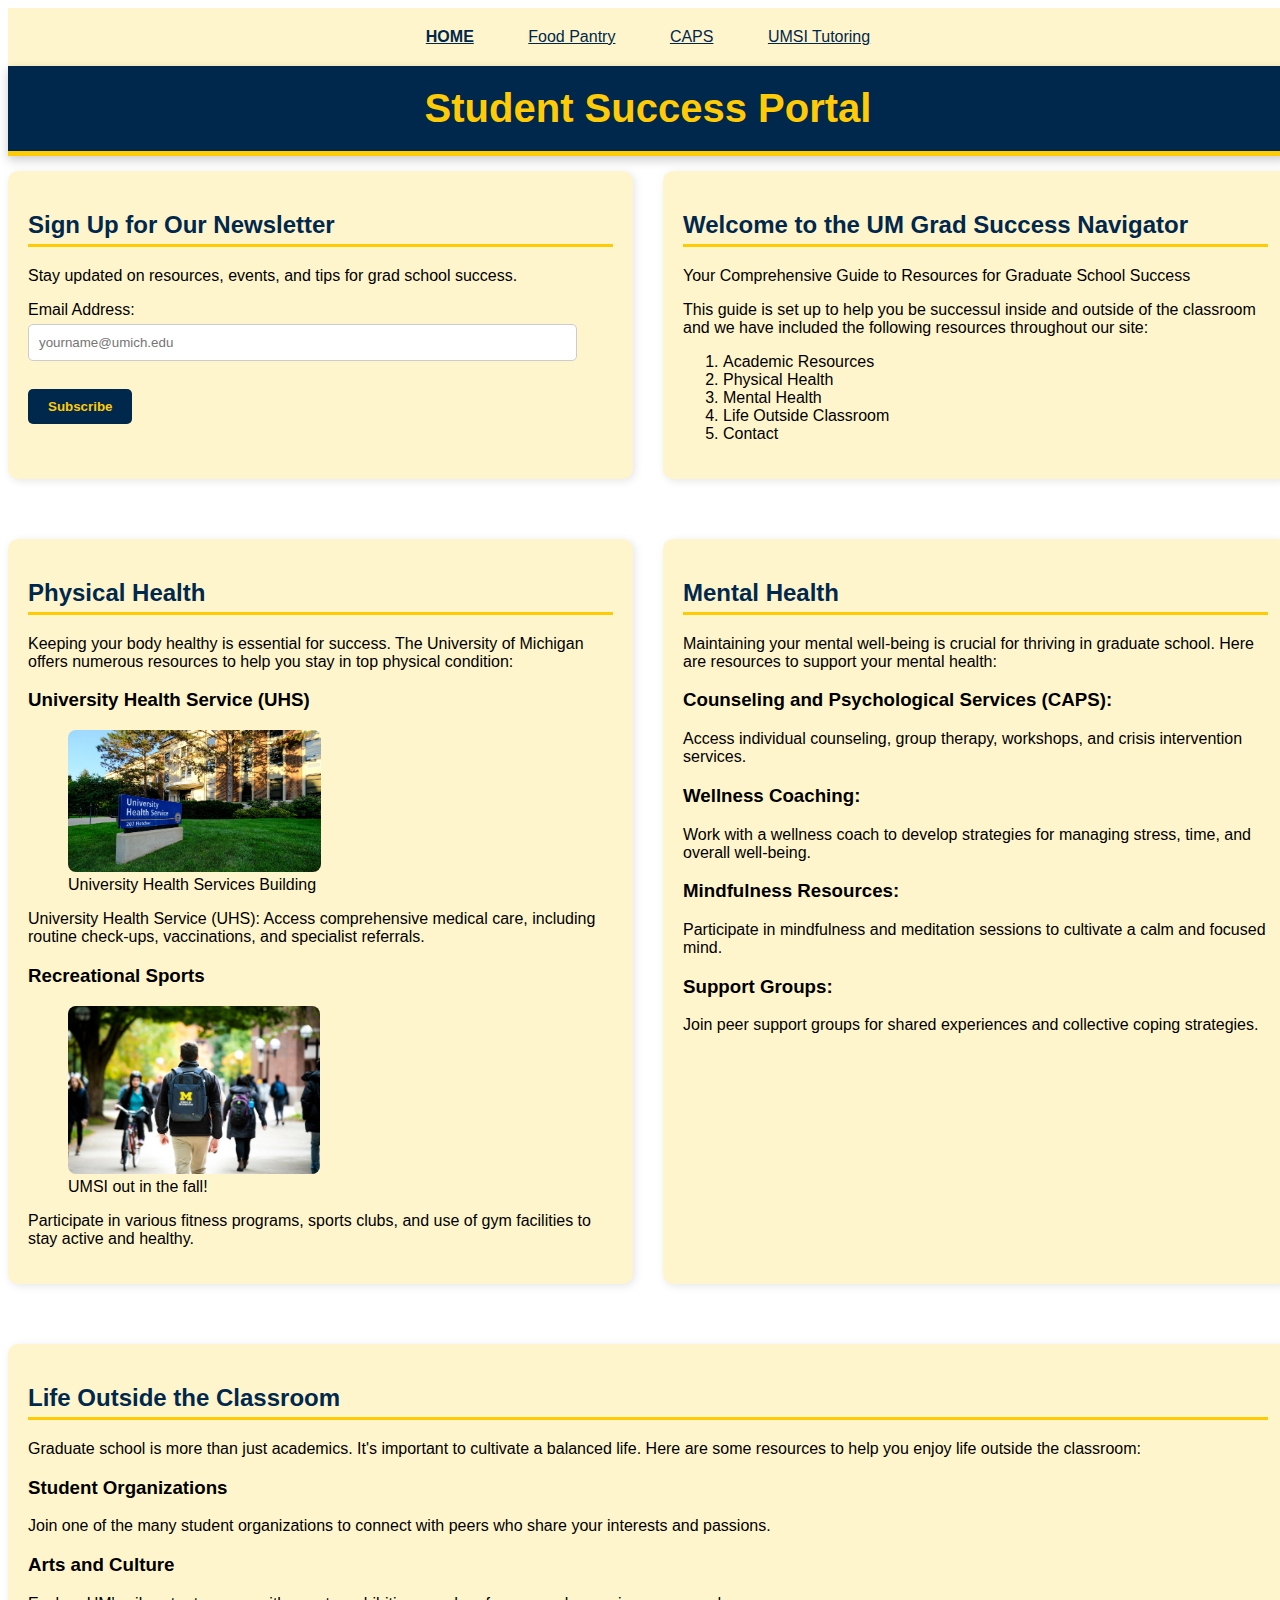
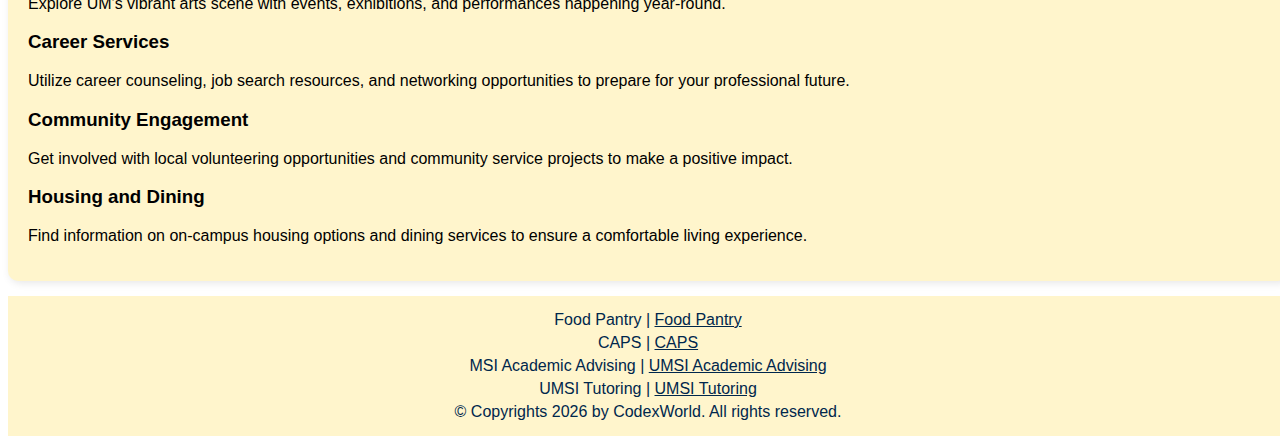
<file: index.html>
<!DOCTYPE html>
<html lang="en">
<head>
    <meta charset="UTF-8">
    <meta name="viewport" content="width=device-width, initial-scale=1.0">
    <link rel="stylesheet" type="text/css" href="css/style.css" />
    <title>Student Success Portal</title>
</head>
<body>

    <header class="index">
        <div class="skip"><a href="#main">Skip to Main Content</a></div>
        <nav>
            <ul>
                <li><a href = "index.html">Home</a></li>
                <li><a href = "food_pantry.html">Food Pantry</a></li>
                <li> <a href = "caps.html">CAPS</a></li>
                <li><a href = "umsi_tutoring.html">UMSI Tutoring</a></li>
            </ul>
        </nav>
        <h1>Student Success Portal</h1>

    </header>
    <main id="main">
        <div class="home">
        <section>
            <h2>Sign Up for Our Newsletter</h2>
            <p>Stay updated on resources, events, and tips for grad school success.</p>
            <form id="newsletter-form">
                <label for="email">Email Address:</label><br>
                <input type="email" id="email" name="email" required placeholder="yourname@umich.edu"><br><br>
                <button type="submit">Subscribe</button>
                <p id="form-message" style="margin-top: 10px;"></p>
            </form>
        </section>
        <section>
            <h2>Welcome to the UM Grad Success Navigator</h2>
            <p> Your Comprehensive Guide to Resources for Graduate School Success</p>
            <p>This guide is set up to help you be successul inside and outside of the classroom and we have included the following resources throughout our site:</p>
            <ol>
                <li>Academic Resources</li>
                <li>Physical Health</li>
                <li>Mental Health</li>
                <li>Life Outside Classroom</li>
                <li>Contact</li>
            </ol>
        </section>
        <section>
            <h2>Physical Health</h2>
            <p>Keeping your body healthy is essential for success. The University of Michigan offers numerous resources to help you stay in top physical condition:</p>
            <article>
                <h3>University Health Service (UHS)</h3>
                <figure>
                    <img src="images/UHS.jpg" alt="University Health Services building">
                    <figcaption>University Health Services Building</figcaption>
                </figure>
                <p>University Health Service (UHS): Access comprehensive medical care, including routine check-ups, vaccinations, and specialist referrals.</p>
            </article>
            <article>
                <h3>Recreational Sports</h3>
                <figure>
                    <img src="images/UMSI_CampusFall_UMSIBackpack_02.jpg" alt="A student wears a UMSI backpack in fall on the drag.">
                    <figcaption>UMSI out in the fall!</figcaption>
                </figure>
                <p>Participate in various fitness programs, sports clubs, and use of gym facilities to stay active and healthy.</p>
            </article>
        </section>
        
        <section>
            <h2>Mental Health</h2>
            <p>Maintaining your mental well-being is crucial for thriving in graduate school. Here are resources to support your mental health:</p>
            <article>
                <h3>Counseling and Psychological Services (CAPS):</h3>
                <p> Access individual counseling, group therapy, workshops, and crisis intervention services.</p>
            </article>
            <article>
                <h3>Wellness Coaching:</h3>

                <p>Work with a wellness coach to develop strategies for managing stress, time, and overall well-being.</p>
            </article>
            <article>
                <h3>Mindfulness Resources:</h3>

                <p> Participate in mindfulness and meditation sessions to cultivate a calm and focused mind.</p>
            </article>
            <article>
                <h3>Support Groups:</h3>

                <p> Join peer support groups for shared experiences and collective coping strategies.</p>
            </article>
        </section>
    

    <section>
        <h2>Life Outside the Classroom</h2>
        <p>Graduate school is more than just academics. It's important to cultivate a balanced life. Here are some resources to help you enjoy life outside the classroom:</p>
        <article>
            <h3>Student Organizations</h3>
            <p>Join one of the many student organizations to connect with peers who share your interests and passions.</p>
        </article>
        <article>
            <h3>Arts and Culture</h3>
            <p>Explore UM's vibrant arts scene with events, exhibitions, and performances happening year-round.</p>
        </article>
        <article>
            <h3>Career Services</h3>
            <p>Utilize career counseling, job search resources, and networking opportunities to prepare for your professional future.</p>
        </article>
        <article>
            <h3>Community Engagement</h3>
            <p>Get involved with local volunteering opportunities and community service projects to make a positive impact.</p>
        </article>
        <article>
            <h3>Housing and Dining</h3>
            <p>Find information on on-campus housing options and dining services to ensure a comfortable living experience.</p>
        </article>
    </section>
</div>
        <!-- Content taken & modified from UMGPT with the prompt, "write me a webpage of intro content to help University of Michigan Master's students navigate different resources for being successful in grad school - this will include academic resources, physical health resources, mental health resources, support for life outside the classroom"
        UMGPT. (2024). UMGPT (August 29th version) [Large language model]. -->
    </main>
    <footer>
        <p>Food Pantry | <a href="https://mbc.studentlife.umich.edu/">Food Pantry</a></p>
        <p>CAPS | <a href="https://caps.umich.edu/">CAPS </a></p>
        <p>MSI Academic Advising | <a href="https://sites.google.com/umich.edu/msiacademicadvising/student-support-resources">UMSI Academic Advising </a></p>
        <p>UMSI Tutoring | <a href="https://sites.google.com/umich.edu/umsitutoring/home">UMSI Tutoring </a></p>
        <p>© Copyrights <span id="year"></span> by CodexWorld. All rights reserved.</p>
        </footer>
<script src="js/js.js"></script>
</body>

</html>
</file>
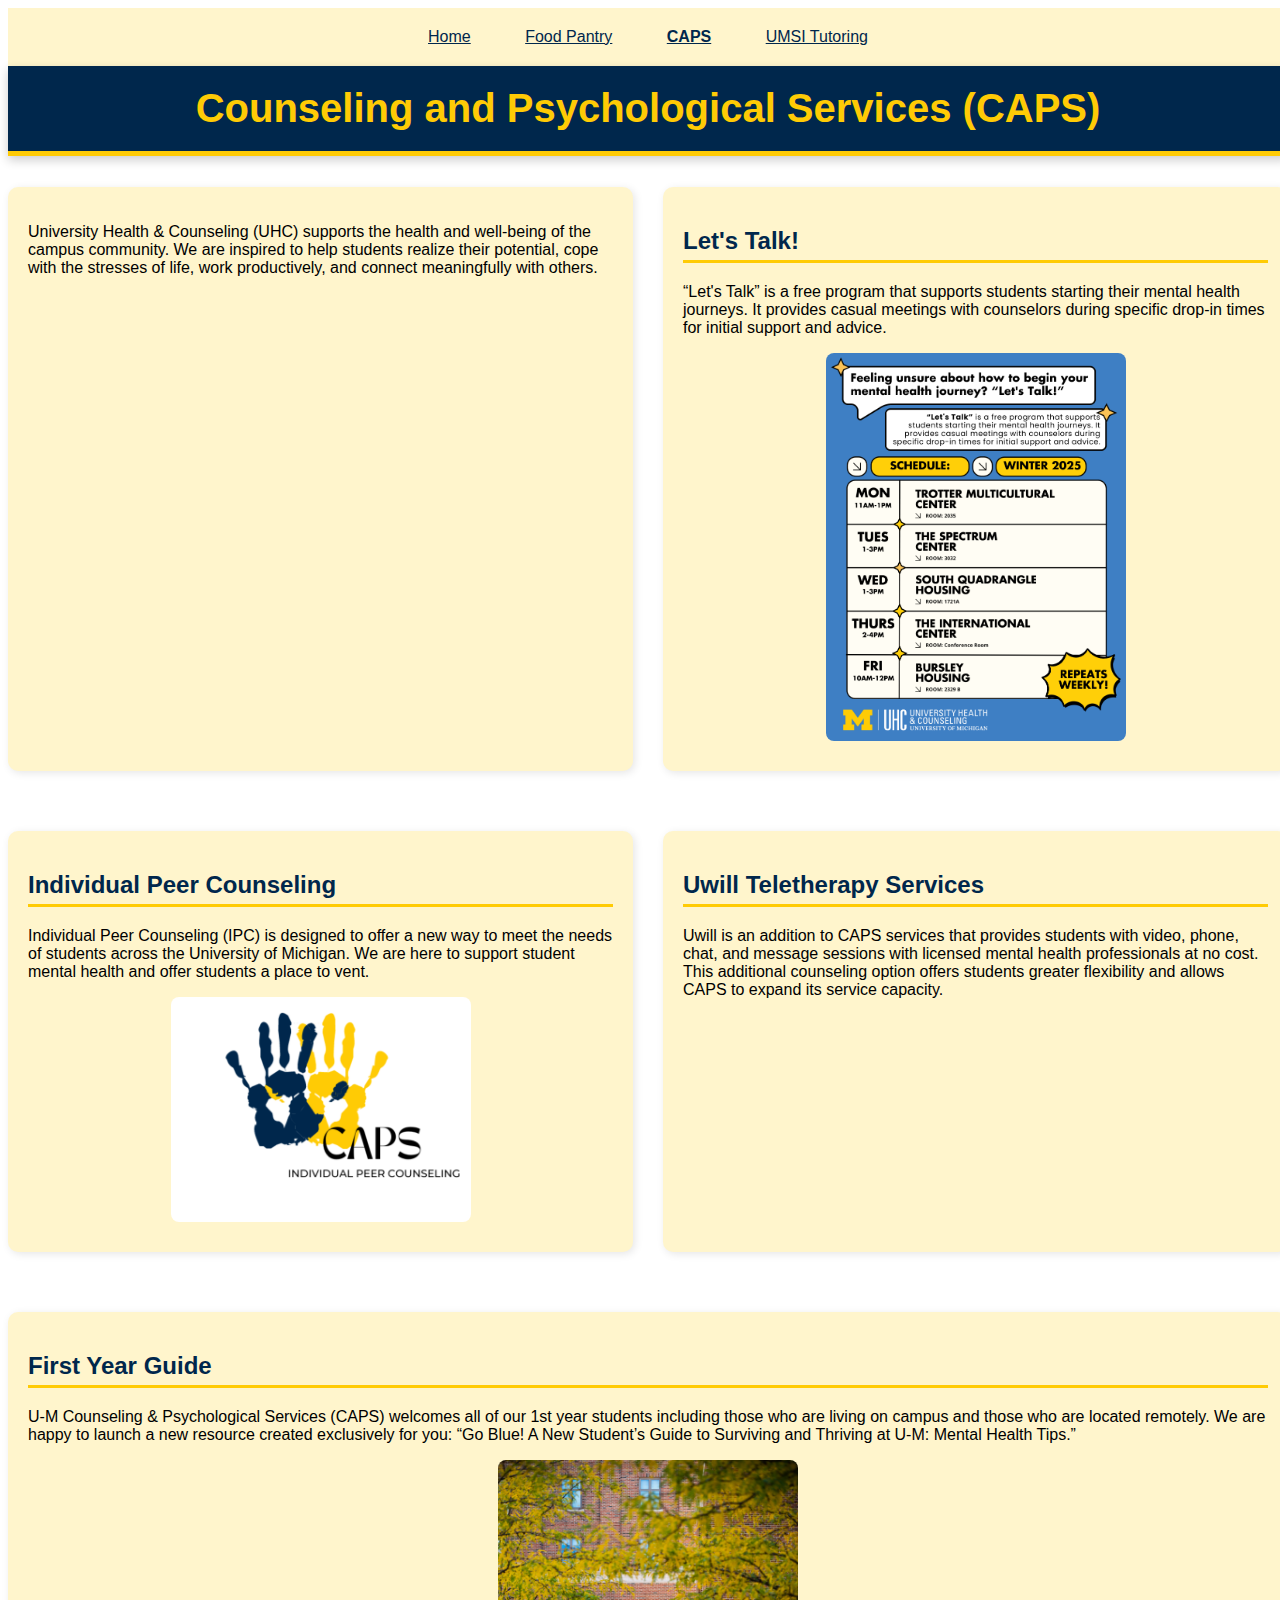
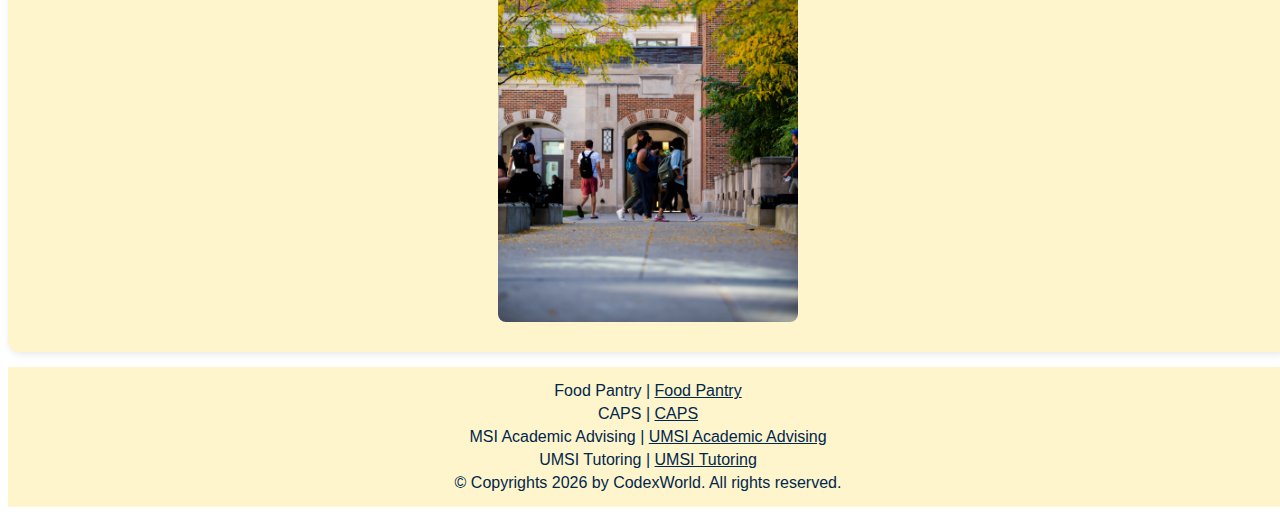
<file: caps.html>
<!DOCTYPE html>
<html lang="en">
<head>
    <meta charset="UTF-8">
    <meta name="viewport" content="width=device-width, initial-scale=1.0">
    <link rel="stylesheet" type="text/css" href="css/style.css" />
    <title>CAPS</title>
</head>
<body class="caps">

    <header>
            <div class="skip"><a href="#main">Skip to Main Content</a></div>
        <nav>
            <ul>
                <li><a href = "index.html">Home</a></li>
                <li><a href = "food_pantry.html">Food Pantry</a></li>
                <li> <a href = "caps.html">CAPS</a></li>
                <li><a href = "umsi_tutoring.html">UMSI Tutoring</a></li>
            </ul>
        </nav>
        <h1>Counseling and Psychological Services (CAPS)</h1>

    </header>
    <main id="main">
        <div>
            <p></p>
        </div>

<div class="caps-grid">
    <section class="caps-intro full-width">
        <p>University Health & Counseling (UHC) supports the health and well-being of the campus community. We are inspired to help students realize their potential, cope with the stresses of life, work productively, and connect meaningfully with others.</p>

    </section>
    <section>
        <h2>Let's Talk!</h2>
        <p>“Let's Talk” is a free program that supports students starting their mental health journeys. It provides casual meetings with counselors during specific drop-in times for initial support and advice.</p>
        <article>
            <img src="images/Let's_Talk_Schedule.png" alt="Schedule for Let's Talk program" />
        </article>
    </section>
    <section>
        <h2>Individual Peer Counseling</h2>
        <p>Individual Peer Counseling (IPC) is designed to offer a new way to meet the needs of students across the University of Michigan. We are here to support student mental health and offer students a place to vent.</p>
        <article>
            <img src="images/Individual_Peer_Counseling.png" alt="Individual Peer Counseling logo" />
        </article>
    </section>
    <section>
        <h2>Uwill Teletherapy Services</h2>
        <p>Uwill is an addition to CAPS services that provides students with video, phone, chat, and message sessions with licensed mental health professionals at no cost. This additional counseling option offers students greater flexibility and allows CAPS to expand its service capacity.</p>
    </section>
    <section>
        <h2>First Year Guide</h2>
        <p>U-M Counseling & Psychological Services (CAPS) welcomes all of our 1st year students including those who are living on campus and those who are located remotely. We are happy to launch a new resource created exclusively for you: “Go Blue! A New Student’s Guide to Surviving and Thriving at U-M: Mental Health Tips.”</p>
        <article>
            <img src="images/First_year_guide_tik_tok.png" alt="First Year Guide TikTok graphic" />
        </article>
    </section>

</div>
    
        <div></div>
        <div></div>
        <div></div>
        <div></div>
    </main>
    <footer>
        <p>Food Pantry | <a href="https://mbc.studentlife.umich.edu/">Food Pantry</a></p>
        <p>CAPS | <a href="https://caps.umich.edu/">CAPS </a></p>
        <p>MSI Academic Advising | <a href="https://sites.google.com/umich.edu/msiacademicadvising/student-support-resources">UMSI Academic Advising </a></p>
        <p>UMSI Tutoring | <a href="https://sites.google.com/umich.edu/umsitutoring/home">UMSI Tutoring </a></p>
        <p>© Copyrights <span id="year"></span> by CodexWorld. All rights reserved.</p>
        <!--Images and content from https://caps.umich.edu/-->
    </footer>
<script src="js/js.js"></script>
</body>

</html>
</file>
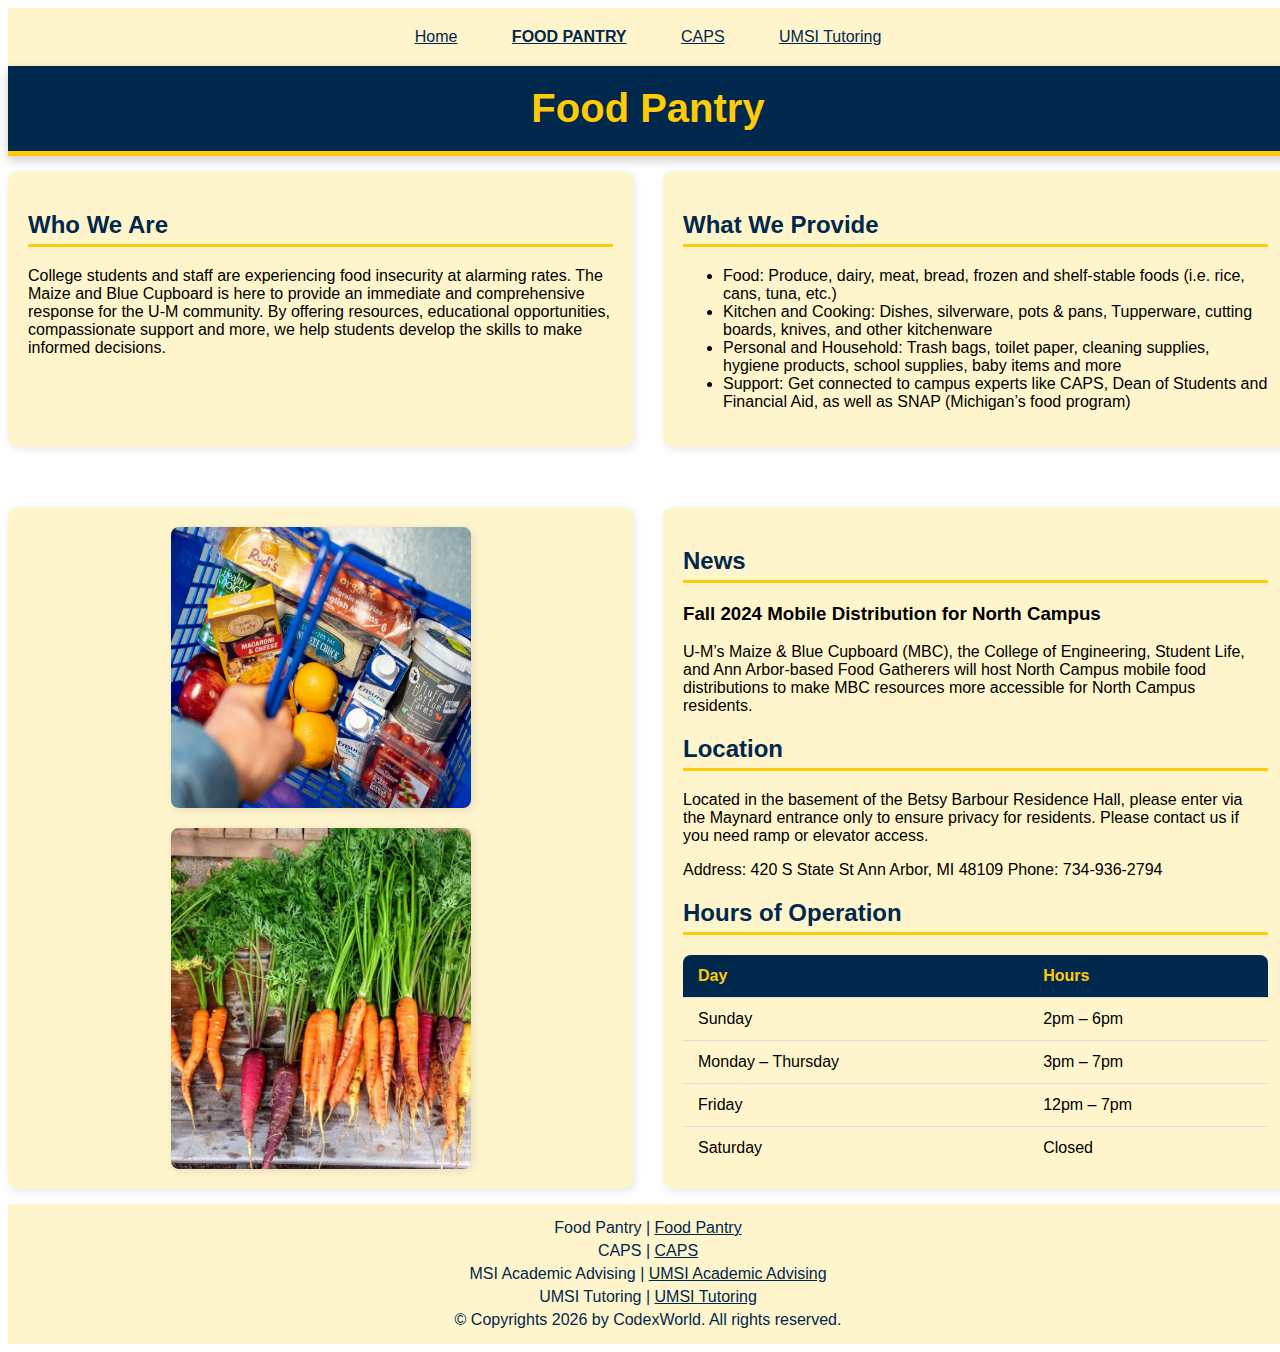
<file: food_pantry.html>
<!DOCTYPE html>
<html lang="en">
<head>
    <meta charset="UTF-8">
    <meta name="viewport" content="width=device-width, initial-scale=1.0">
    <link rel="stylesheet" type="text/css" href="css/style.css" />
    <title>Food Pantry</title>
</head>
<body class="food">

    <header>
        <div class="skip"><a href="#main">Skip to Main Content</a></div>
        <nav>
            <ul>
                <li><a href = "index.html">Home</a></li>
                <li><a href = "food_pantry.html">Food Pantry</a></li>
                <li> <a href = "caps.html">CAPS</a></li>
                <li><a href = "umsi_tutoring.html">UMSI Tutoring</a></li>
            </ul>
        </nav>
        <h1>Food Pantry</h1>

    </header>
    <main id="main">
        <div class="food-grid">
        <div>
            <h2>Who We Are</h2>
            <p>College students and staff are experiencing food insecurity at alarming rates. The Maize and Blue Cupboard is here to provide an immediate and comprehensive response for the U-M community. By offering resources, educational opportunities, compassionate support and more, we help students develop the skills to make informed decisions.</p>
        </div>
        <div>
            <h2>What We Provide</h2>
            <ul>
                <li>Food: Produce, dairy, meat, bread, frozen and shelf-stable foods (i.e. rice, cans, tuna, etc.)</li>
                <li>Kitchen and Cooking: Dishes, silverware, pots & pans, Tupperware, cutting boards, knives, and other kitchenware</li>
                <li>Personal and Household: Trash bags, toilet paper, cleaning supplies, hygiene products, school supplies, baby items and more</li>
                <li>Support: Get connected to campus experts like CAPS, Dean of Students and Financial Aid, as well as SNAP (Michigan’s food program)</li>
            </ul>
        </div>
        <div class="food-images">
            <img src="images/food_basket.png" alt="basket of food">
            <img src="images/carrots.jpg" alt="carrots">
        </div>
    <div>
        <h2>News</h2>
        <h3>Fall 2024 Mobile Distribution for North Campus</h3>
        <p>U-M’s Maize & Blue Cupboard (MBC), the College of Engineering, Student Life, and Ann Arbor-based Food Gatherers will host North Campus mobile food distributions to make MBC resources more accessible for North Campus residents.</p>
        <h2>Location</h2>
        <p>Located in the basement of the Betsy Barbour Residence Hall, please enter via the Maynard entrance only to ensure privacy for residents. Please contact us if you need ramp or elevator access.</p>
        <p>Address: 420 S State St Ann Arbor, MI 48109
            Phone: 734-936-2794</p>
        <h2>Hours of Operation</h2>
        <table class="hours-table">
            <tr><th>Day</th><th>Hours</th></tr>
            <tr><td>Sunday</td><td>2pm – 6pm</td></tr>
            <tr><td>Monday – Thursday</td><td>3pm – 7pm</td></tr>
            <tr><td>Friday</td><td>12pm – 7pm</td></tr>
            <tr><td>Saturday</td><td>Closed</td></tr>
        </table>
            
    </div>
</div>
    </main>
    <footer>
        <p>Food Pantry | <a href="https://mbc.studentlife.umich.edu/">Food Pantry</a></p>
        <p>CAPS | <a href="https://caps.umich.edu/">CAPS </a></p>
        <p>MSI Academic Advising | <a href="https://sites.google.com/umich.edu/msiacademicadvising/student-support-resources">UMSI Academic Advising </a></p>
        <p>UMSI Tutoring | <a href="https://sites.google.com/umich.edu/umsitutoring/home">UMSI Tutoring </a></p>
        <p>© Copyrights <span id="year"></span> by CodexWorld. All rights reserved.</p>
        <!--Content from https://mbc.studentlife.umich.edu/-->
    </footer>
    <script src="js/js.js"></script>
</body>

</html>
</file>
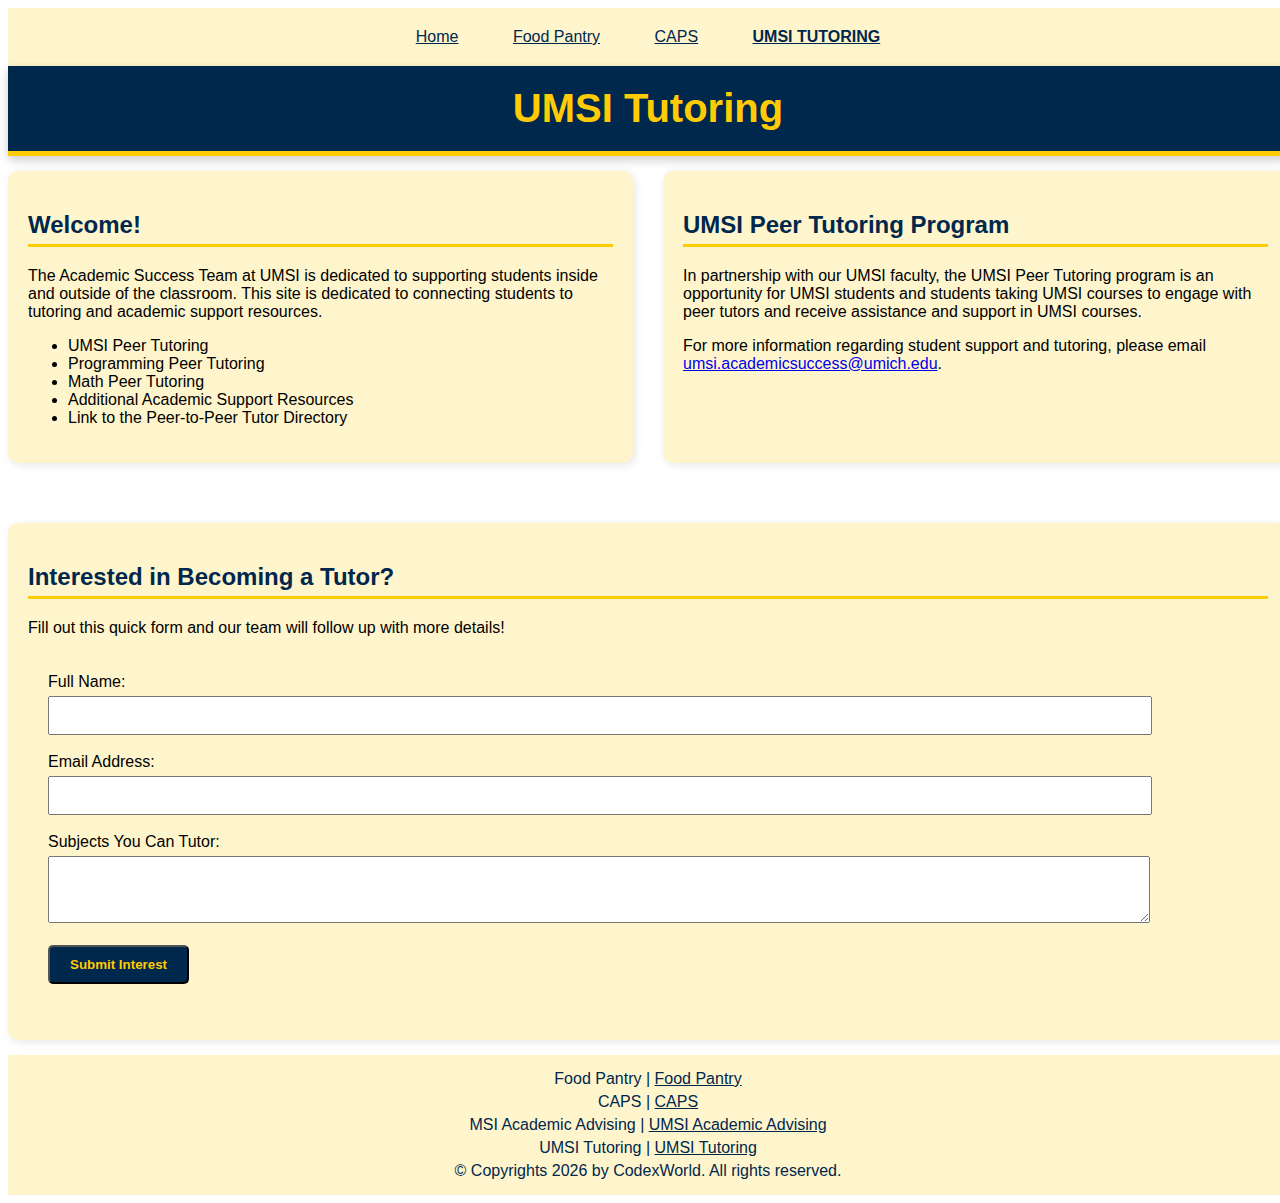
<file: umsi_tutoring.html>
<!DOCTYPE html>
<html lang="en">
<head>
    <meta charset="UTF-8">
    <meta name="viewport" content="width=device-width, initial-scale=1.0">
    <link rel="stylesheet" type="text/css" href="css/style.css" />
    <title>UMSI Tutoring</title>
</head>
<body class="academic">

    <header>
        <div class="skip"><a href="#main">Skip to Main Content</a></div>
        <nav>
            <ul>
                <li><a href = "index.html">Home</a></li>
                <li><a href = "food_pantry.html">Food Pantry</a></li>
                <li> <a href = "caps.html">CAPS</a></li>
                <li><a href = "umsi_tutoring.html">UMSI Tutoring</a></li>
            </ul>
        </nav>
        <h1>UMSI Tutoring</h1>

    </header>
    <main id="main">
        <div class="academic-grid">
            <section>
                <h2>Welcome!</h2>
                <p>The Academic Success Team at UMSI is dedicated to supporting students inside and outside of the classroom. This site is dedicated to connecting students to tutoring and academic support resources.</p>
                <ul>
                    <li>UMSI Peer Tutoring</li>
                    <li>Programming Peer Tutoring</li>
                    <li>Math Peer Tutoring</li>
                    <li>Additional Academic Support Resources</li>
                    <li>Link to the Peer-to-Peer Tutor Directory</li>
                </ul>
            </section>

            <section>
                <h2>UMSI Peer Tutoring Program</h2>
                <article>
                    <p>In partnership with our UMSI faculty, the UMSI Peer Tutoring program is an opportunity for UMSI students and students taking UMSI courses to engage with peer tutors and receive assistance and support in UMSI courses.</p>
                    <p>For more information regarding student support and tutoring, please email <a href="mailto:umsi.academicsuccess@umich.edu">umsi.academicsuccess@umich.edu</a>.</p>
                </article>
            </section>
            <section>
                <h2>Interested in Becoming a Tutor?</h2>
                <p>Fill out this quick form and our team will follow up with more details!</p>
                <form id="tutor-interest-form">
                    <label for="name">Full Name:</label><br>
                    <input type="text" id="name" name="name" required><br><br>
            
                    <label for="email">Email Address:</label><br>
                    <input type="email" id="email" name="email" required><br><br>
            
                    <label for="subject">Subjects You Can Tutor:</label><br>
                    <textarea id="subject" name="subject" rows="3" required></textarea><br><br>
            
                    <button type="submit">Submit Interest</button>
                    <p id="tutor-message" style="margin-top: 10px;"></p>
                </form>
            </section>
            
        </div>
    
        <div></div>
        <div></div>
        <div></div>
        <div></div>
    </main>
    <footer>
        <p>Food Pantry | <a href="https://mbc.studentlife.umich.edu/">Food Pantry</a></p>
        <p>CAPS | <a href="https://caps.umich.edu/">CAPS </a></p>
        <p>MSI Academic Advising | <a href="https://sites.google.com/umich.edu/msiacademicadvising/student-support-resources">UMSI Academic Advising </a></p>
        <p>UMSI Tutoring | <a href="https://sites.google.com/umich.edu/umsitutoring/home">UMSI Tutoring </a></p>
        <p>© Copyrights <span id="year"></span> by CodexWorld. All rights reserved.</p>
        <!--Content from https://sites.google.com/umich.edu/umsitutoring/home -->
    </footer>
<script src="js/js.js"></script>
</body>

</html>
</file>
<file: css/style.css>
.skip a{
    position: absolute;
    top: -40px;
}

.skip a:focus{
    top: 20px;
}

body{
    font-family: 'Gill Sans', 'Gill Sans MT', Calibri, 'Trebuchet MS', sans-serif;
    width: 100%
}

h1 {
    text-align: center;
    color:#00274C;
}

nav{
    width: 100%;
    background-color: #FFF5CC;
    padding: 20px 6px;
    margin: 0 auto;
    box-sizing: border-box;
}

nav ul {
    list-style: none;
    padding: 0;
    margin: 0;
    text-align: center;
}

nav ul li {
    display: inline-block;
    margin: 0 10px;
}

nav ul li a {
    text-decoration: underline;
    color: #00274C;
    padding: 10px 15px;
}

footer {
    background-color: #FFF5CC;
    color: #00274C;
    padding: 10px;
    text-align: center;
}

footer p {
    margin: 5px 0;
}

footer a {
    color: #00274C;
    text-decoration: underline;
}

.food-grid h2, .home h2, .caps-grid h2, .academic-grid h2, #life-outside-classroom h2 {
    color: #00274C;
    border-bottom: 3px solid #FFCB05;
    padding-bottom: 5px;
}

h1 {
    background-color: #00274C;
    color: #FFCB05;
    text-align: center;
    font-size: 2.5rem;
    font-weight: bold;
    padding: 20px 10px;
    margin: 0;
    border-bottom: 5px solid #FFCB05;
    box-shadow: 0 4px 10px rgba(0, 0, 0, 0.2);
}

.food-grid,
.home,
.caps-grid,
.academic-grid {
    display: flex;
    flex-wrap: wrap;
    gap: 30px;
    justify-content: space-between;
    flex-direction: column;
}

.food-grid > div,
.home > section,
.caps-grid > section,
.academic-grid > section {
    flex: 1 1 45%;
    box-sizing: border-box;
}

.academic-grid img,
.food-images img,
.home img {
    flex-basis: 100%;
    max-width: 50%;
    height: auto;
    border-radius: 8px;
}

.caps-grid img {
    display: block;
    margin: 10px auto;
    max-width: 300px;
    width: 100%;
    height: auto;
    border-radius: 8px;
}

.food-images {
    display: flex;
    flex-wrap: wrap;
    justify-content: center;
    gap: 20px;
    margin-top: 20px;
}

.food-images img {
    max-width: 300px;
    width: 100%;
    height: auto;
    border-radius: 8px;
    box-shadow: 2px 2px 8px rgba(0, 0, 0, 0.1);
}


.food-grid > div,
.academic-grid > section,
.caps-grid > section,
.home > section{
background-color: #FFF5CC;
padding: 20px;
margin: 15px 0;
border-radius: 10px;
box-shadow: 2px 2px 8px rgba(0, 0, 0, 0.1);
}

#newsletter-form input[type="email"] {
    width: 90%;
    padding: 10px;
    margin-top: 5px;
    border: 1px solid #ccc;
    border-radius: 5px;
}

#newsletter-form button {
    background-color: #00274C;
    color: #FFCB05;
    border: none;
    padding: 10px 20px;
    margin-top: 10px;
    border-radius: 5px;
    font-weight: bold;
}

#tutor-interest-form {
    background-color: #FFF5CC;
    padding: 20px;
}

#tutor-interest-form input,
#tutor-interest-form textarea {
    width: 90%;
    padding: 10px;
    margin-top: 5px;

}

#tutor-interest-form button {
    background-color: #00274C;
    color: #FFCB05;
    padding: 10px 20px;
    border-radius: 5px;
    font-weight: bold;
}

#tutor-interest-form button:hover {
    background-color: #001F3F;
}

body.error-404 {
    display: flex;
    flex-direction: column;
    align-items: center;
    justify-content: center;
    background-color: #FFF5CC;
    color: #00274C;
    text-align: center;
    padding: 50px 20px;
}

.error-404 .logo {
    max-width: 140px;
    margin-bottom: 20px;
}

.error-404 h1 {
    font-size: 4rem;
    margin: 10px 0;
    border-radius: 20px;
}

.error-404 p {
    font-size: 1.2rem;
    margin: 5px 0 20px;
    max-width: 600px;
}

.error-404 .links,
.error-404 .cta {
    display: flex;
    flex-wrap: wrap;
    justify-content: center;
    gap: 15px;
    margin: 20px 0;
}

.error-404 .links a,
.error-404 .cta a {
    background-color: #00274C;
    color: #FFCB05;
    padding: 12px 24px;
    border-radius: 5px;
    text-decoration: none;
    font-weight: bold;
}

.error-404 .links a:hover,
.error-404 .cta a:hover {
    background-color: #001F3F;
}


@media screen and (min-width: 700px) {
    .food-grid,
    .home,
    .caps-grid,
    .academic-grid {
        display: flex;
        flex-wrap: wrap;
        gap: 30px;
        justify-content: space-between;
        flex-direction: row;
    }


.hours-table {
    width: 100%;

    margin-top: 10px;
    border-collapse: collapse;
    background-color: #FFF5CC;
    border-radius: 8px;
    overflow: hidden;
}

.hours-table th, .hours-table td {
    padding: 12px 15px;
    border-bottom: 1px solid #ddd;
    text-align: left;
}

.hours-table th {
    background-color: #00274C;
    color: #FFCB05;
}

.hours-table tr:last-child td {
    border-bottom: none;
}


}
</file>
